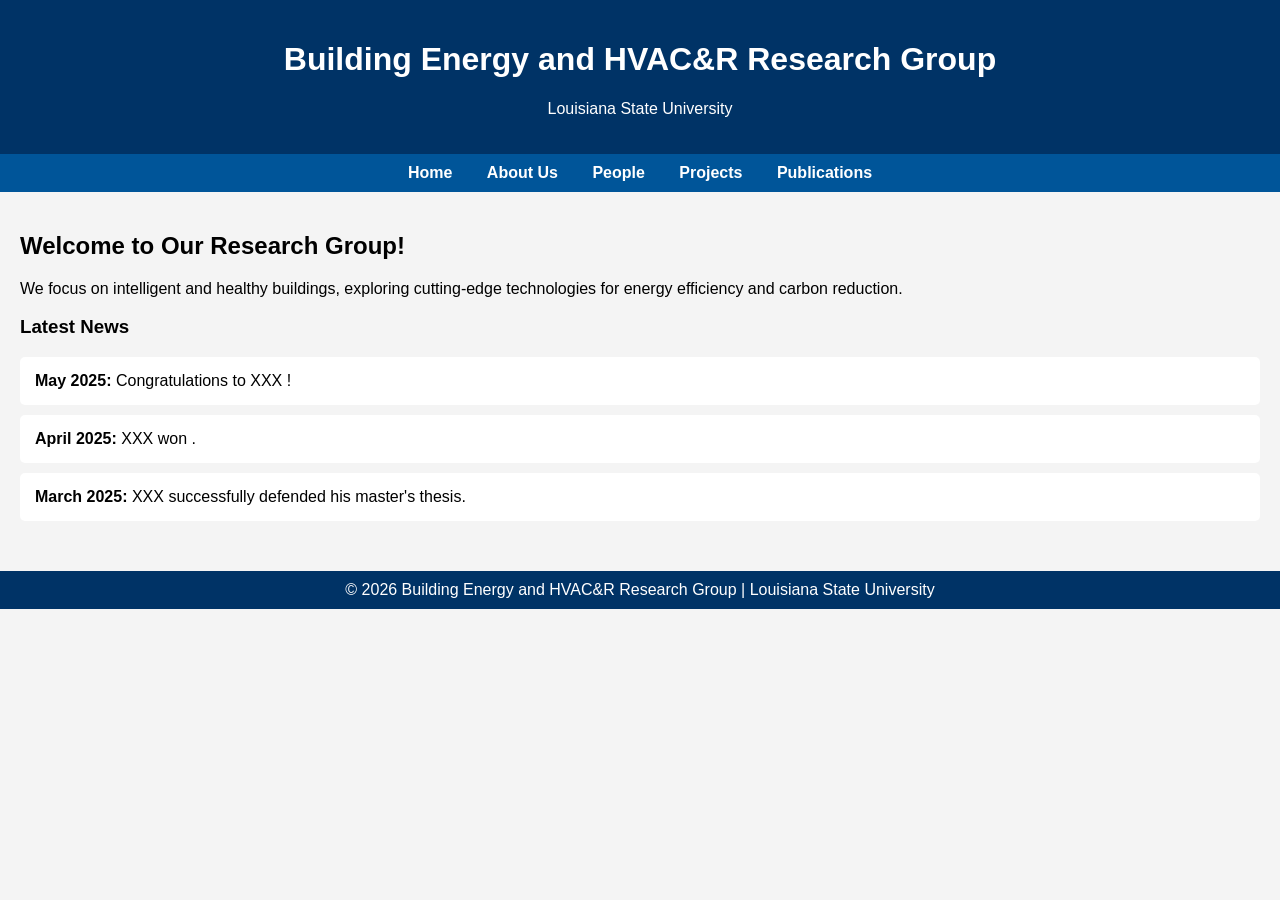
<file: index.html>
<!DOCTYPE html>
<html lang="en">
<head>
  <meta charset="UTF-8">
  <title>Building Energy and HVAC&R Research Group</title>
  <link rel="stylesheet" href="style.css">
  <script src="main.js" defer></script>
</head>
<body>

<div id="header-placeholder"></div>

<main>
  <h2>Welcome to Our Research Group!</h2>
  <p>We focus on intelligent and healthy buildings, exploring cutting-edge technologies for energy efficiency and carbon reduction.</p>

  <h3>Latest News</h3>
  <div class="news">
    <strong>May 2025:</strong> Congratulations to XXX !
  </div>
  <div class="news">
    <strong>April 2025:</strong> XXX won .
  </div>
  <div class="news">
    <strong>March 2025:</strong> XXX successfully defended his master's thesis.
  </div>
</main>

<div id="footer-placeholder"></div>

</body>
</html>
</file>
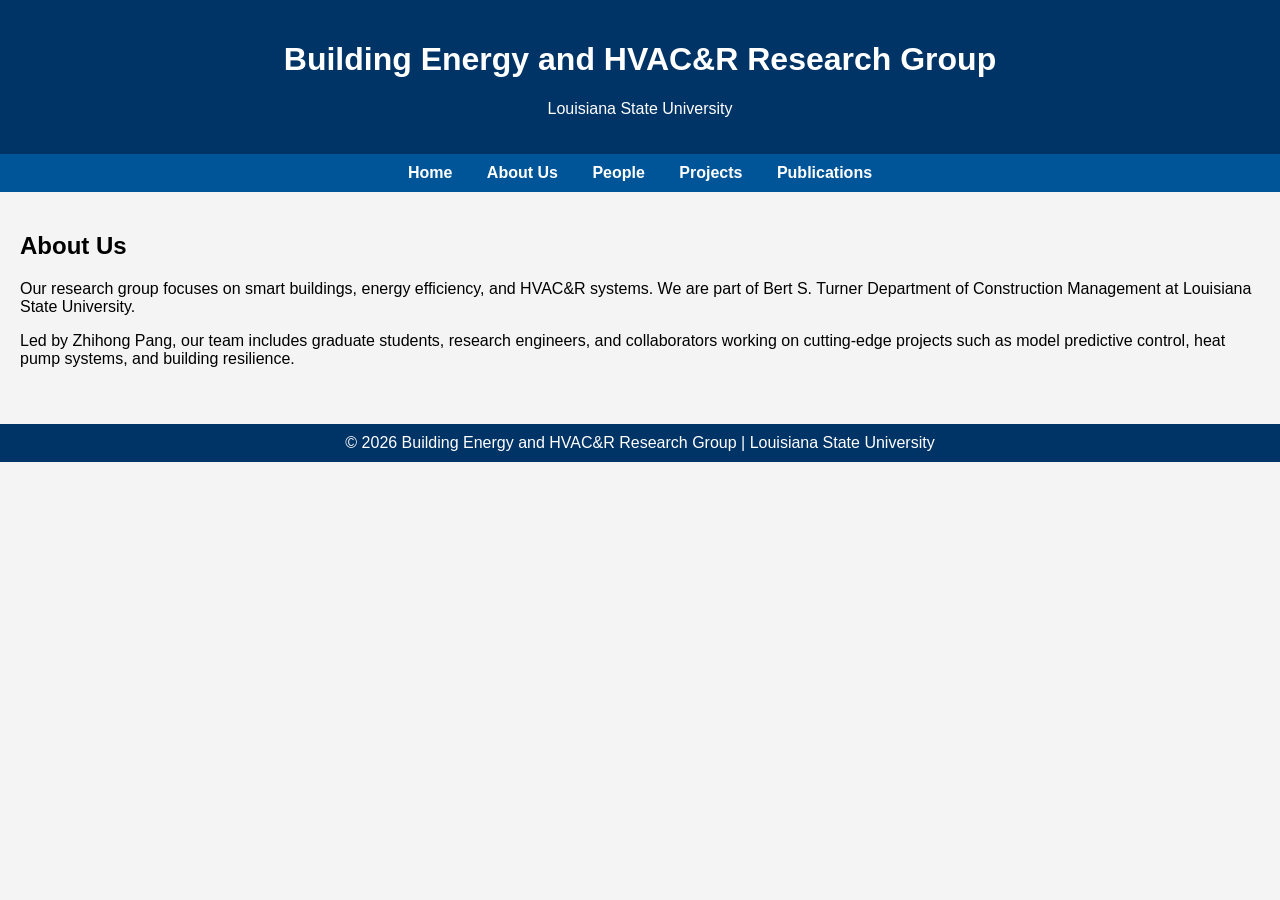
<file: about.html>
<!DOCTYPE html>
<html lang="en">
<head>
  <meta charset="UTF-8">
  <title>About Us - HVAC&R Research Group</title>
  <link rel="stylesheet" href="style.css">
  <script src="main.js" defer></script>
</head>
<body>

<div id="header-placeholder"></div>

<main>
  <h2>About Us</h2>
  <p>Our research group focuses on smart buildings, energy efficiency, and HVAC&R systems. We are part of Bert S. Turner Department of Construction Management at Louisiana State University.</p>

  <p>Led by Zhihong Pang, our team includes graduate students, research engineers, and collaborators working on cutting-edge projects such as model predictive control, heat pump systems, and building resilience.</p>
</main>

<div id="footer-placeholder"></div>

</body>
</html>
</file>
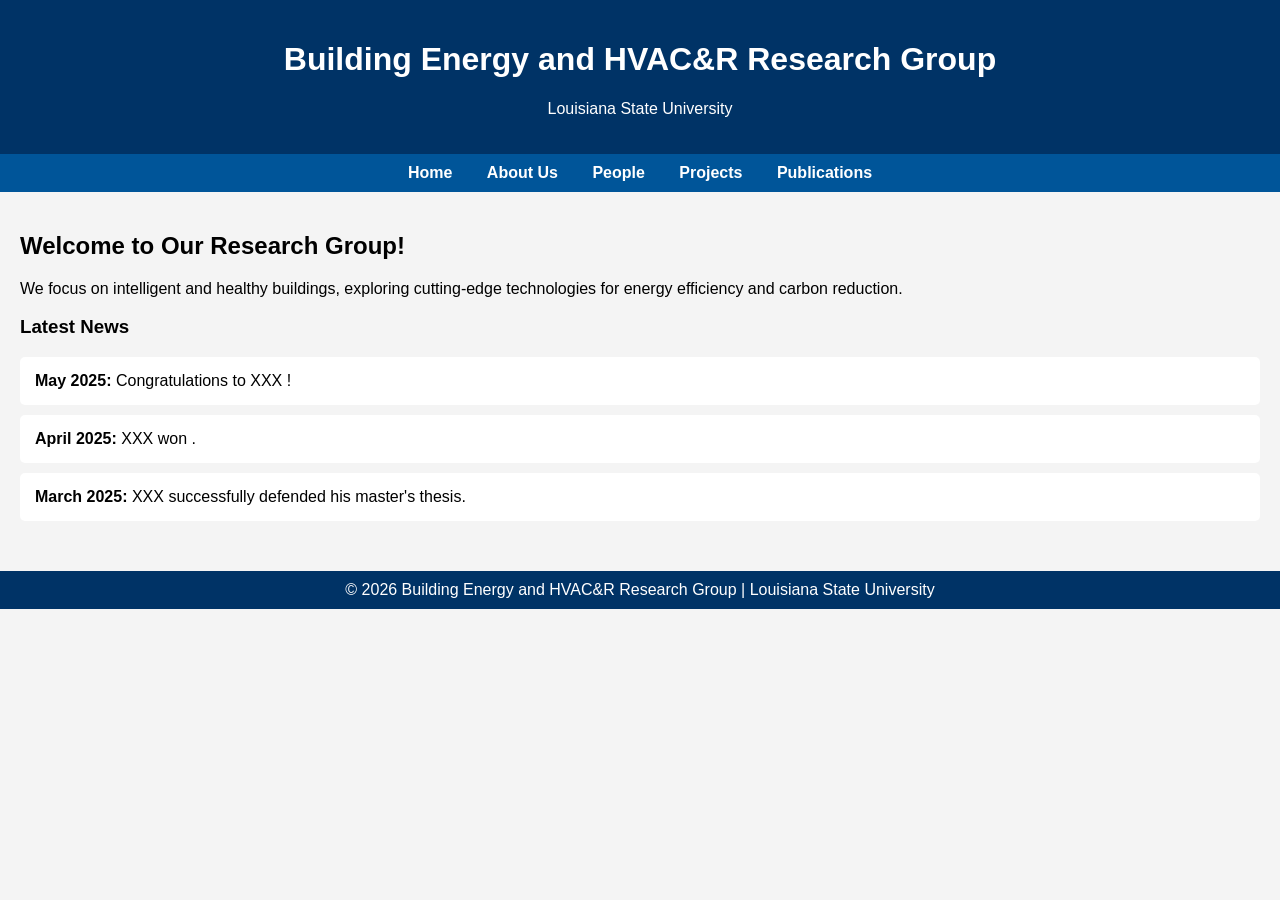
<file: index0.html>
<!DOCTYPE html>
<html lang="en">
<head>
  <meta charset="UTF-8">
  <title>Building Energy and HVAC&R Research Group</title>
  <link rel="stylesheet" href="style.css">
  <script src="main.js" defer></script>
</head>
<body>

<div id="header-placeholder"></div>

<main>
  <h2>Welcome to Our Research Group!</h2>
  <p>We focus on intelligent and healthy buildings, exploring cutting-edge technologies for energy efficiency and carbon reduction.</p>

  <h3>Latest News</h3>
  <div class="news">
    <strong>May 2025:</strong> Congratulations to XXX !
  </div>
  <div class="news">
    <strong>April 2025:</strong> XXX won .
  </div>
  <div class="news">
    <strong>March 2025:</strong> XXX successfully defended his master's thesis.
  </div>
</main>

<div id="footer-placeholder"></div>

</body>
</html>
</file>
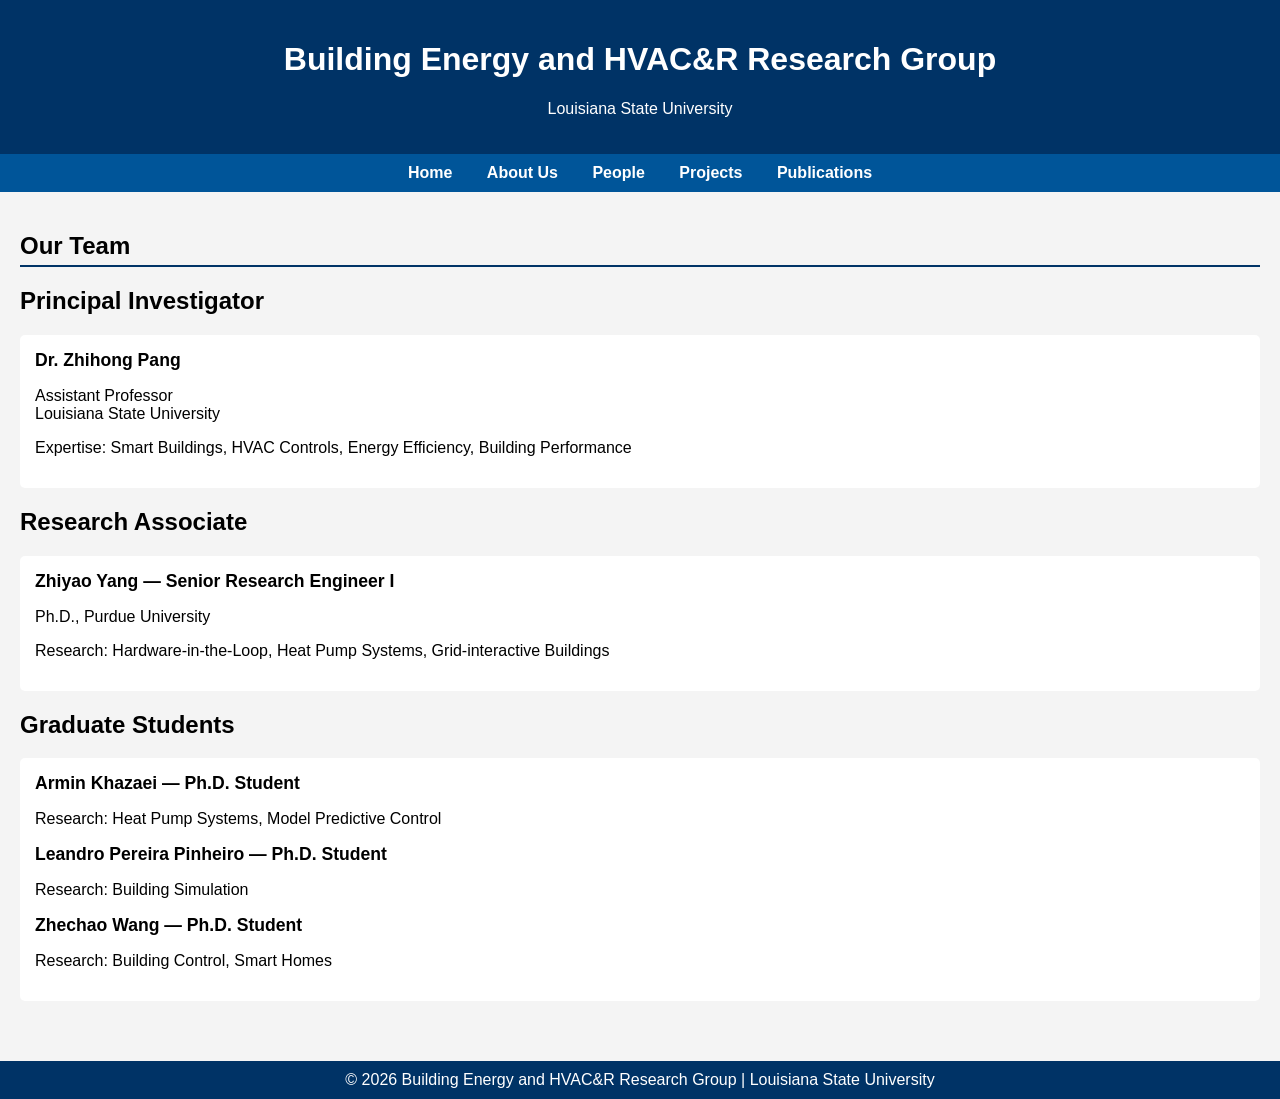
<file: people.html>
<!DOCTYPE html>
<html lang="en">
<head>
  <meta charset="UTF-8">
  <title>People | Building Energy and HVAC&R Research Group</title>
  <link rel="stylesheet" href="style.css">
  <script src="main.js" defer></script>
</head>
<body>

<div id="header-placeholder"></div>

<main>
  <h2 style="border-bottom: 2px solid #003366; padding-bottom: 5px;">Our Team</h2>

  <h2>Principal Investigator</h2>
  <div class="section">
    <div class="person">
      <div class="name">Dr. Zhihong Pang</div>
      <p>Assistant Professor<br>Louisiana State University</p>
      <p>Expertise: Smart Buildings, HVAC Controls, Energy Efficiency, Building Performance</p>
    </div>
  </div>

  <h2>Research Associate</h2>
  <div class="section">
    <div class="person">
      <div class="name">Zhiyao Yang — Senior Research Engineer I</div>
      <p>Ph.D., Purdue University</p>
      <p>Research: Hardware-in-the-Loop, Heat Pump Systems, Grid-interactive Buildings</p>
    </div>
  </div>

  <h2>Graduate Students</h2>
  <div class="section">
    <div class="person">
      <div class="name">Armin Khazaei — Ph.D. Student</div>
      <p>Research: Heat Pump Systems, Model Predictive Control</p>
    </div>
    <div class="person">
      <div class="name">Leandro Pereira Pinheiro — Ph.D. Student</div>
      <p>Research: Building Simulation</p>
    </div>
    <div class="person">
      <div class="name">Zhechao Wang — Ph.D. Student</div>
      <p>Research: Building Control, Smart Homes</p>
    </div>
  </div>
</main>

<div id="footer-placeholder"></div>

</body>
</html>
</file>
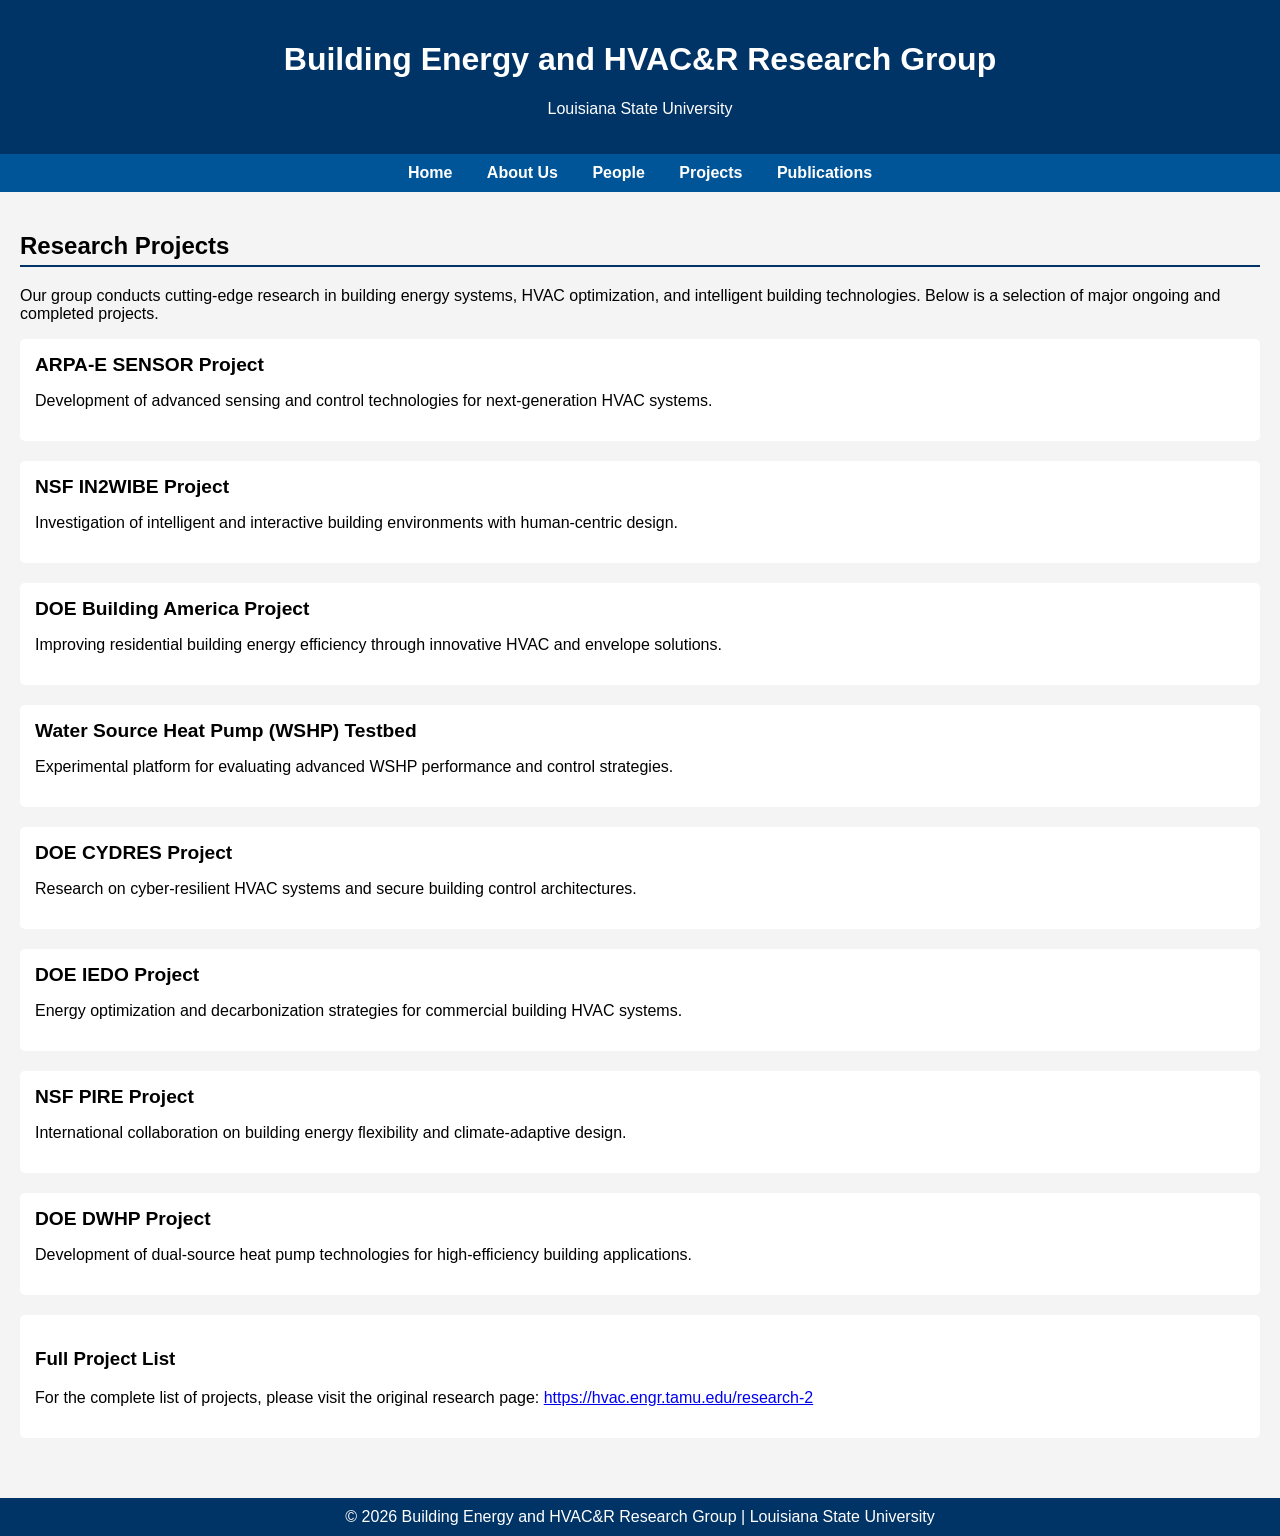
<file: projects.html>
<!DOCTYPE html>
<html lang="en">
<head>
  <meta charset="UTF-8">
  <title>Projects | Building Energy and HVAC&R Research Group</title>
  <link rel="stylesheet" href="style.css">
  <script src="main.js" defer></script>
</head>
<body>

<div id="header-placeholder"></div>

<main>
  <h2 style="border-bottom: 2px solid #003366; padding-bottom: 5px;">Research Projects</h2>
  <p>Our group conducts cutting-edge research in building energy systems, HVAC optimization, and intelligent building technologies. Below is a selection of major ongoing and completed projects.</p>

  <div class="project-section">
    <div class="project-title">ARPA‑E SENSOR Project</div>
    <p>Development of advanced sensing and control technologies for next‑generation HVAC systems.</p>
  </div>

  <div class="project-section">
    <div class="project-title">NSF IN2WIBE Project</div>
    <p>Investigation of intelligent and interactive building environments with human‑centric design.</p>
  </div>

  <div class="project-section">
    <div class="project-title">DOE Building America Project</div>
    <p>Improving residential building energy efficiency through innovative HVAC and envelope solutions.</p>
  </div>

  <div class="project-section">
    <div class="project-title">Water Source Heat Pump (WSHP) Testbed</div>
    <p>Experimental platform for evaluating advanced WSHP performance and control strategies.</p>
  </div>

  <div class="project-section">
    <div class="project-title">DOE CYDRES Project</div>
    <p>Research on cyber‑resilient HVAC systems and secure building control architectures.</p>
  </div>

  <div class="project-section">
    <div class="project-title">DOE IEDO Project</div>
    <p>Energy optimization and decarbonization strategies for commercial building HVAC systems.</p>
  </div>

  <div class="project-section">
    <div class="project-title">NSF PIRE Project</div>
    <p>International collaboration on building energy flexibility and climate‑adaptive design.</p>
  </div>

  <div class="project-section">
    <div class="project-title">DOE DWHP Project</div>
    <p>Development of dual‑source heat pump technologies for high‑efficiency building applications.</p>
  </div>

  <div class="project-section">
    <h3>Full Project List</h3>
    <p>
      For the complete list of projects, please visit the original research page:
      <a href="https://hvac.engr.tamu.edu/research-2" target="_blank">https://hvac.engr.tamu.edu/research-2</a>
    </p>
  </div>
</main>

<div id="footer-placeholder"></div>

</body>
</html>
</file>
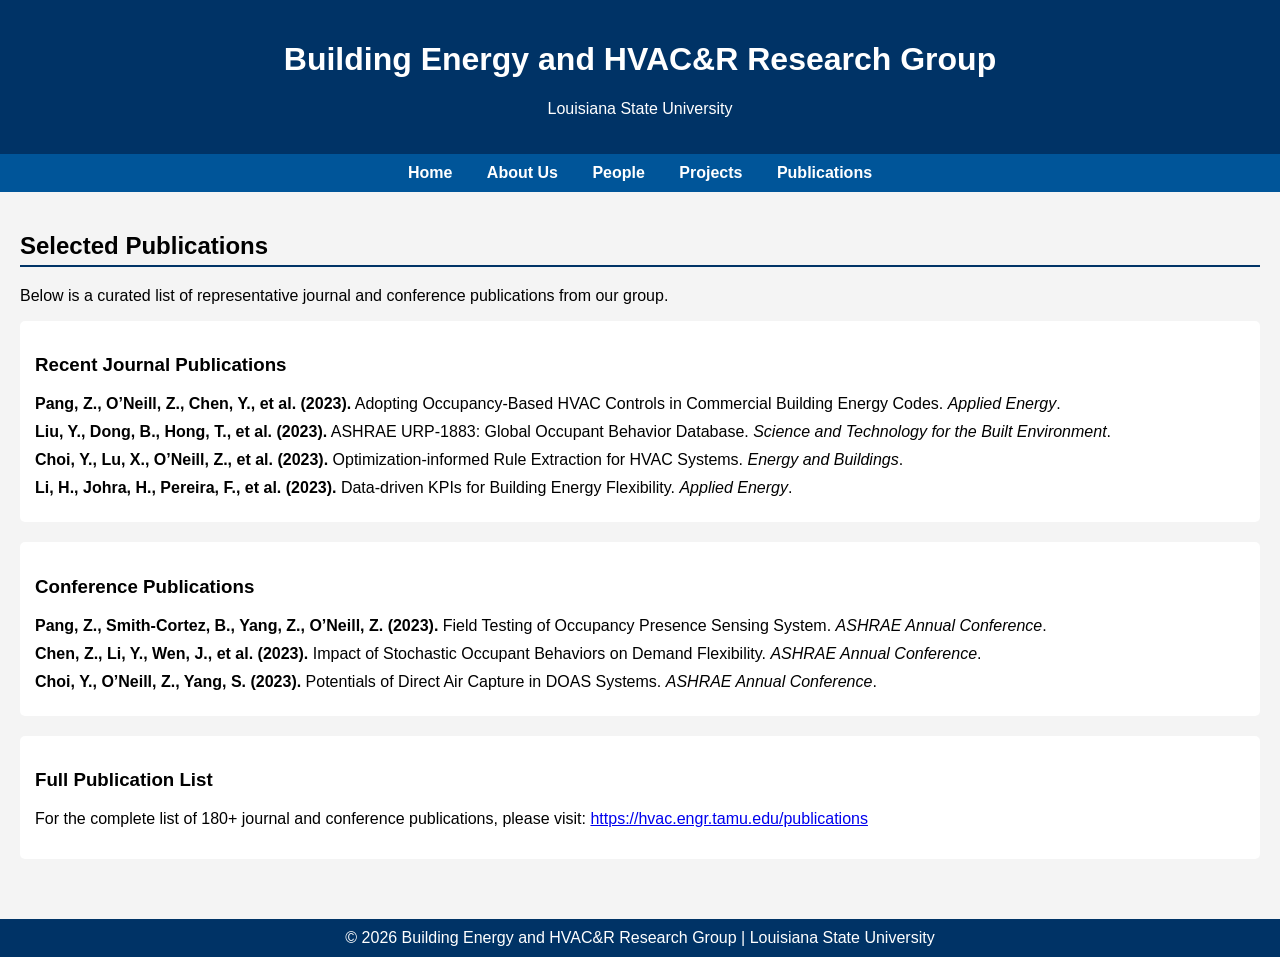
<file: publications.html>
<!DOCTYPE html>
<html lang="en">
<head>
  <meta charset="UTF-8">
  <title>Publications | Building Energy and HVAC&R Research Group</title>
  <link rel="stylesheet" href="style.css">
  <script src="main.js" defer></script>
</head>
<body>

<div id="header-placeholder"></div>

<main>
  <h2 style="border-bottom: 2px solid #003366; padding-bottom: 5px;">Selected Publications</h2>
  <p>Below is a curated list of representative journal and conference publications from our group.</p>

  <div class="pub-section">
    <h3>Recent Journal Publications</h3>
    <div class="pub-item">
      <strong>Pang, Z., O’Neill, Z., Chen, Y., et al. (2023).</strong>
      Adopting Occupancy-Based HVAC Controls in Commercial Building Energy Codes. <em>Applied Energy</em>.
    </div>
    <div class="pub-item">
      <strong>Liu, Y., Dong, B., Hong, T., et al. (2023).</strong>
      ASHRAE URP-1883: Global Occupant Behavior Database. <em>Science and Technology for the Built Environment</em>.
    </div>
    <div class="pub-item">
      <strong>Choi, Y., Lu, X., O’Neill, Z., et al. (2023).</strong>
      Optimization-informed Rule Extraction for HVAC Systems. <em>Energy and Buildings</em>.
    </div>
    <div class="pub-item">
      <strong>Li, H., Johra, H., Pereira, F., et al. (2023).</strong>
      Data-driven KPIs for Building Energy Flexibility. <em>Applied Energy</em>.
    </div>
  </div>

  <div class="pub-section">
    <h3>Conference Publications</h3>
    <div class="pub-item">
      <strong>Pang, Z., Smith-Cortez, B., Yang, Z., O’Neill, Z. (2023).</strong>
      Field Testing of Occupancy Presence Sensing System. <em>ASHRAE Annual Conference</em>.
    </div>
    <div class="pub-item">
      <strong>Chen, Z., Li, Y., Wen, J., et al. (2023).</strong>
      Impact of Stochastic Occupant Behaviors on Demand Flexibility. <em>ASHRAE Annual Conference</em>.
    </div>
    <div class="pub-item">
      <strong>Choi, Y., O’Neill, Z., Yang, S. (2023).</strong>
      Potentials of Direct Air Capture in DOAS Systems. <em>ASHRAE Annual Conference</em>.
    </div>
  </div>

  <div class="pub-section">
    <h3>Full Publication List</h3>
    <p>
      For the complete list of 180+ journal and conference publications, please visit:
      <a href="https://hvac.engr.tamu.edu/publications" target="_blank">https://hvac.engr.tamu.edu/publications</a>
    </p>
  </div>
</main>

<div id="footer-placeholder"></div>

</body>
</html>
</file>
<file: style.css>
body { font-family: Arial, sans-serif; margin: 0; padding: 0; background: #f4f4f4; }
header { background: #003366; color: white; padding: 20px; text-align: center; }
nav { background: #005599; padding: 10px; text-align: center; }
nav a { color: white; margin: 0 15px; text-decoration: none; font-weight: bold; }
main { padding: 20px; }
footer { background: #003366; color: white; text-align: center; padding: 10px; margin-top: 20px; }

.news { background: white; padding: 15px; margin-bottom: 10px; border-radius: 5px; }
.section, .pub-section, .project-section { background: white; padding: 15px; margin-bottom: 20px; border-radius: 5px; }
.person { margin-bottom: 12px; }
.name { font-weight: bold; font-size: 1.1em; }
.pub-item { margin-bottom: 10px; }
.project-title { font-size: 1.2em; font-weight: bold; margin-bottom: 5px; }
</file>
